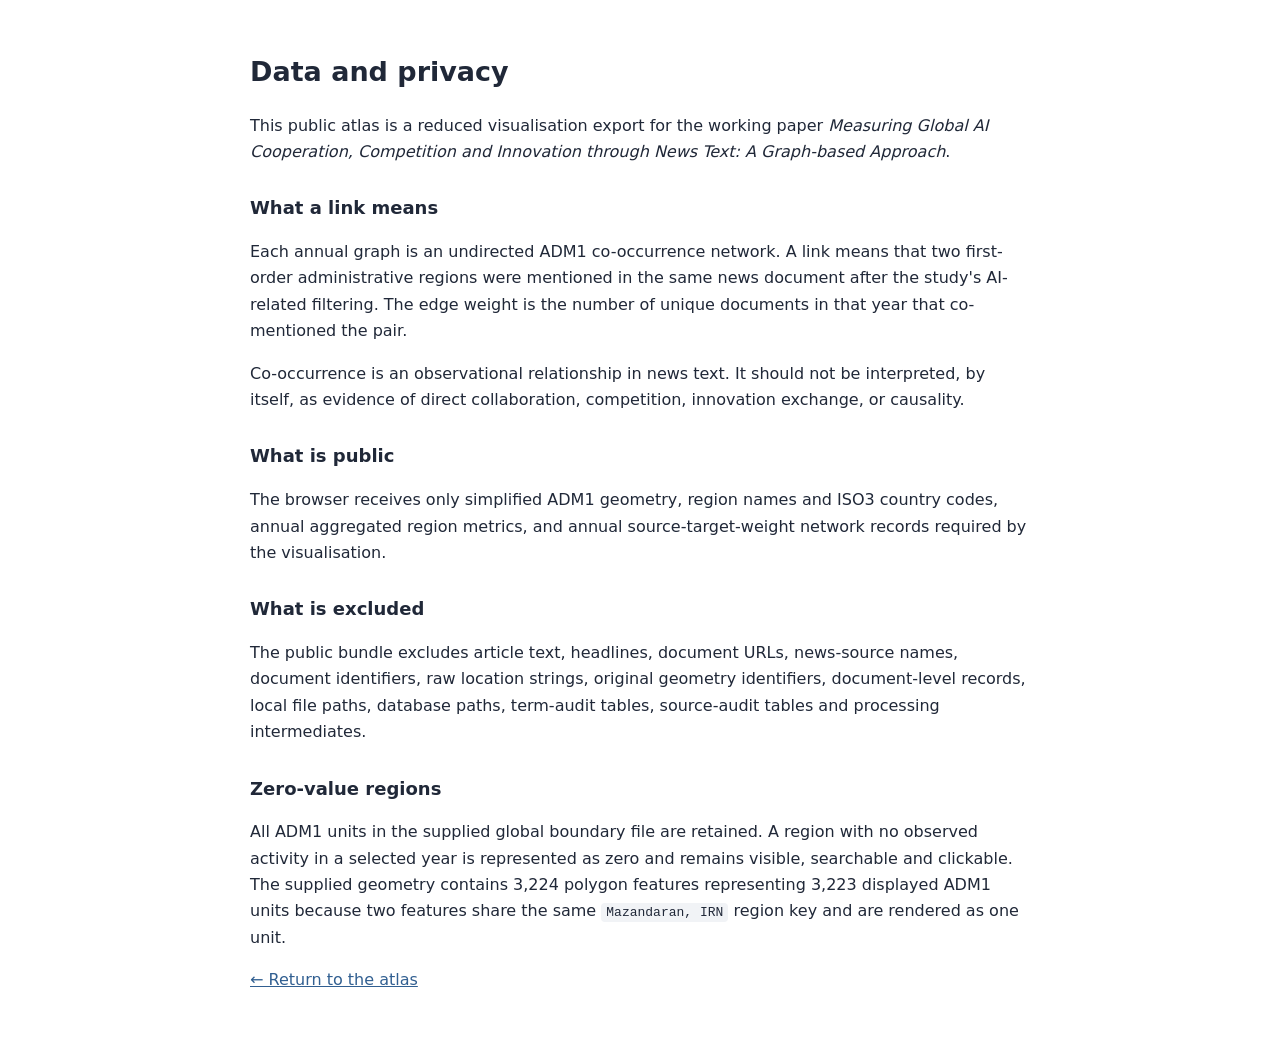
<file: docs/data-and-privacy.html>
<!doctype html><html lang="en"><head><meta charset="utf-8"><meta name="viewport" content="width=device-width,initial-scale=1"><title>Data and privacy · Global AI Regional Network Atlas</title><style>body{font-family:system-ui,-apple-system,sans-serif;max-width:780px;margin:50px auto;padding:0 24px;color:#202838;line-height:1.65}h1{font-size:27px}h2{font-size:18px;margin-top:28px}code{background:#f1f3f6;padding:2px 5px;border-radius:4px}a{color:#315f91}</style></head><body><h1>Data and privacy</h1><p>This public atlas is a reduced visualisation export for the working paper <em>Measuring Global AI Cooperation, Competition and Innovation through News Text: A Graph-based Approach</em>.</p><h2>What a link means</h2><p>Each annual graph is an undirected ADM1 co-occurrence network. A link means that two first-order administrative regions were mentioned in the same news document after the study's AI-related filtering. The edge weight is the number of unique documents in that year that co-mentioned the pair.</p><p>Co-occurrence is an observational relationship in news text. It should not be interpreted, by itself, as evidence of direct collaboration, competition, innovation exchange, or causality.</p><h2>What is public</h2><p>The browser receives only simplified ADM1 geometry, region names and ISO3 country codes, annual aggregated region metrics, and annual source-target-weight network records required by the visualisation.</p><h2>What is excluded</h2><p>The public bundle excludes article text, headlines, document URLs, news-source names, document identifiers, raw location strings, original geometry identifiers, document-level records, local file paths, database paths, term-audit tables, source-audit tables and processing intermediates.</p><h2>Zero-value regions</h2><p>All ADM1 units in the supplied global boundary file are retained. A region with no observed activity in a selected year is represented as zero and remains visible, searchable and clickable. The supplied geometry contains 3,224 polygon features representing 3,223 displayed ADM1 units because two features share the same <code>Mazandaran, IRN</code> region key and are rendered as one unit.</p><p><a href="../">← Return to the atlas</a></p></body></html>
</file>
